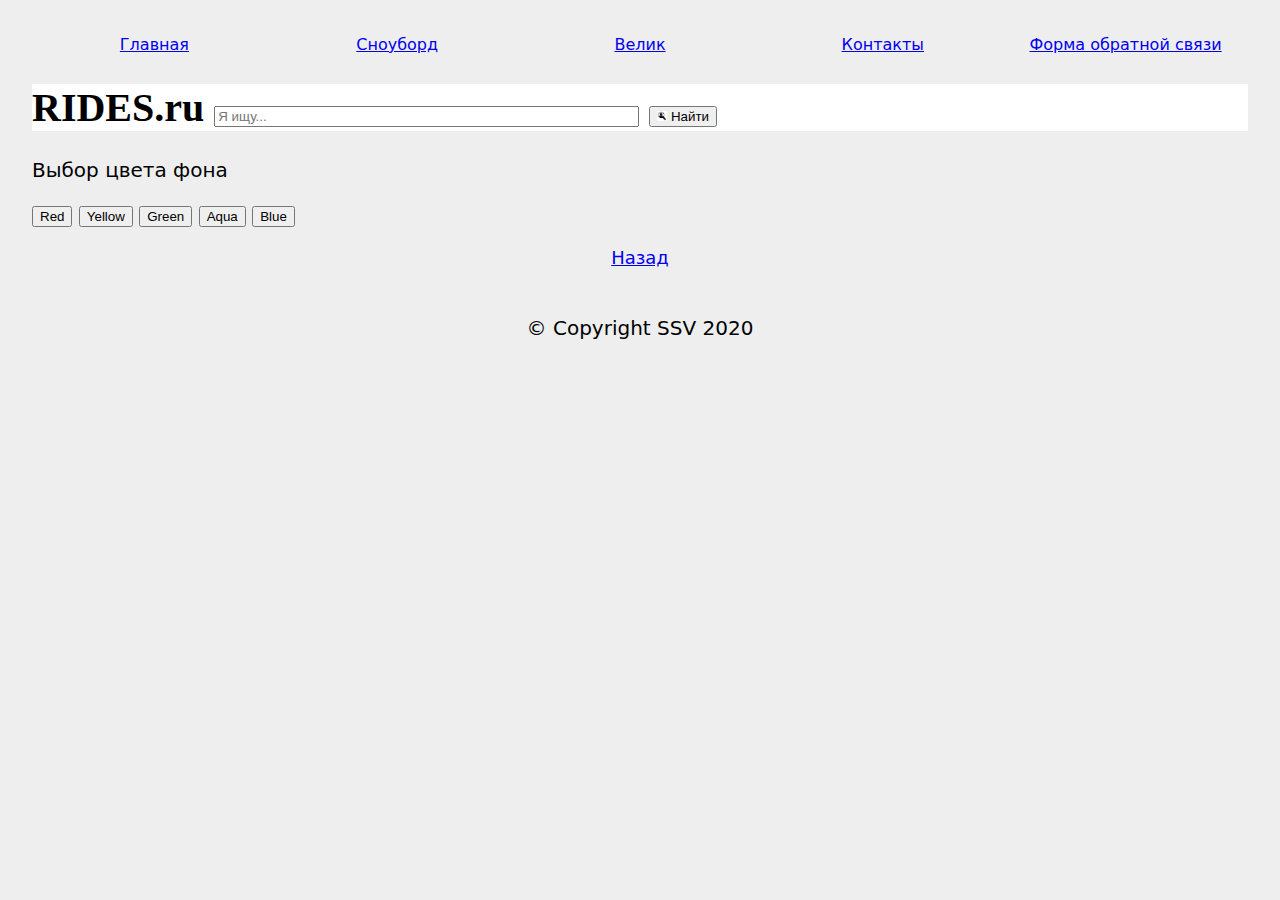
<file: RIDES/bike.html>
<html>
  <head>
    <meta charset="utf-8">
    <title>RIDES - сайт покатушек.</title>
    <link rel="stylesheet" href="css/style.css">
  </head>


  <body>
    <table width=100%>
      <tr align="center">
        <td width=20% ><a href="index.html">Главная</a></td>
        <td width=20%><a href="snowboard.html">Сноуборд</a></td>
        <td width=20%><a href="bike.html">Велик</a></td>
        <td width=20%><a href="contact.html">Контакты</a></td>
        <td width=20%><a href="contact-form.html">Форма обратной связи</a></td>
      </tr>
    </table>

    <header>
      <h1>
        RIDES.ru
        <input class="search"  size="50" placeholder="Я ищу...">
        <button><img src="images/search.jpg" width=10px> Найти</button>

      </h1>
    </header>

    <P>Выбор цвета фона</P>
    <FORM>
      <INPUT type="button" value="Red" onClick="get_color(0)">
      <INPUT type="button" value="Yellow" onClick="get_color(1)">
      <INPUT type="button" value="Green" onClick="get_color(2)">
      <INPUT type="button" value="Aqua" onClick="get_color(3)">
      <INPUT type="button" value="Blue" onClick="get_color(4)">
    </FORM>

  <center><font size="4"><a href="JSdinamic.html">Назад</a>
  </font></center><br><br>





    <footer align="center">&copy; Copyright SSV 2020</footer>


    <SCRIPT language="JavaScript">
    <!--
    function get_color(color_num)
    {
      var now_color=color_num;
      var my_color= new Array(5)
      my_color[0]="red";
      my_color[1]="yellow";
      my_color[2]="green";
      my_color[3]="aqua";
      my_color[4]="blue";
      document.bgColor=my_color[now_color];
    }
    //-->
  </SCRIPT>
</body>
</html>
</file>
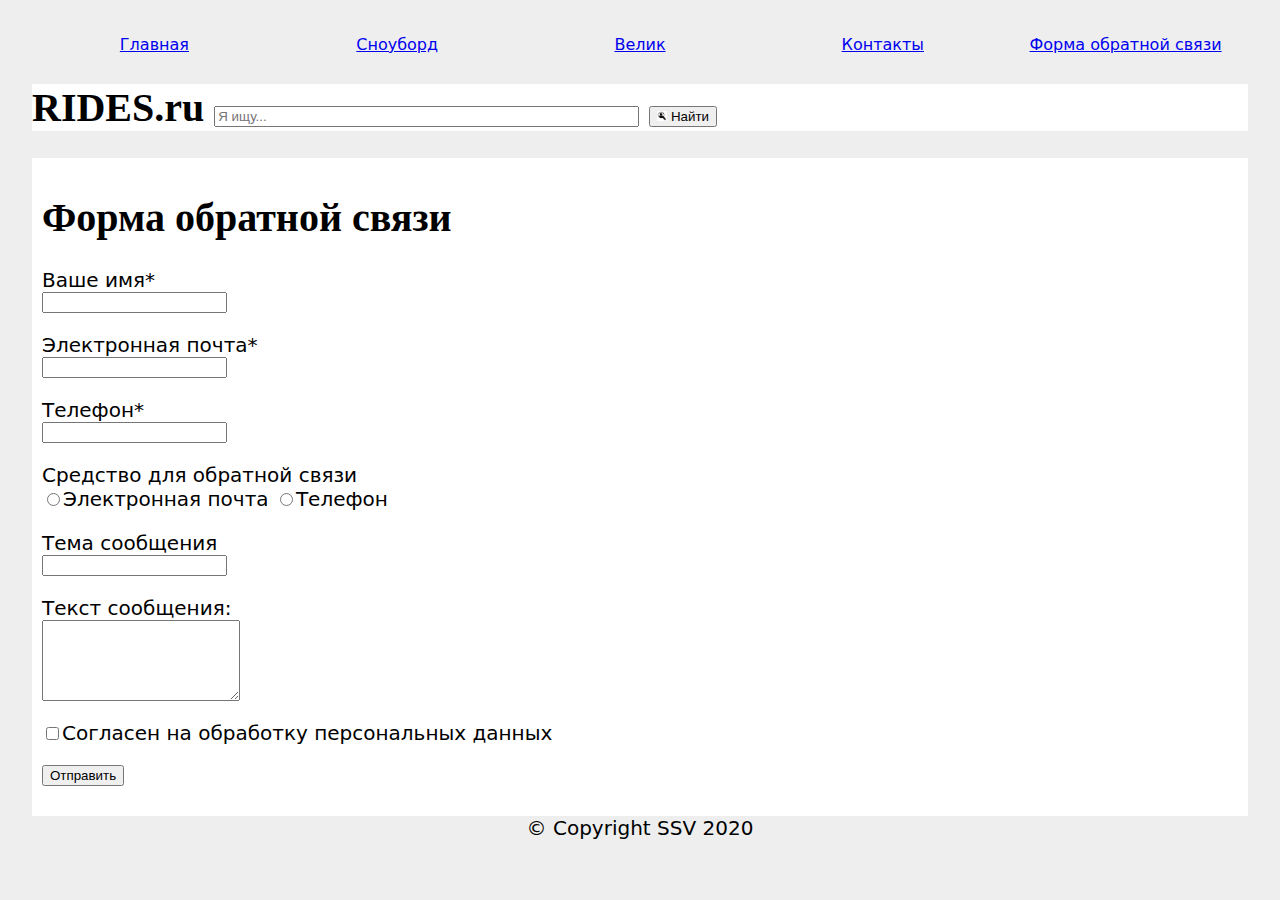
<file: RIDES/contact-form.html>
<html>
  <head>
    <meta charset="utf-8">
    <title>RIDES - сайт покатушек.</title>
    <link rel="stylesheet" href="css/style.css">
  </head>


  <body>
    <table width=100%>
      <tr align="center">
        <td width=20% ><a href="index.html">Главная</a></td>
        <td width=20%><a href="snowboard.html">Сноуборд</a></td>
        <td width=20%><a href="bike.html">Велик</a></td>
        <td width=20%><a href="contact.html">Контакты</a></td>
        <td width=20%><a href="contact-form.html">Форма обратной связи</a></td>
      </tr>
    </table>

    <header>
      <h1>
        RIDES.ru
        <input class="search"  size="50" placeholder="Я ищу...">
        <button><img src="images/search.jpg" width=10px> Найти</button>

      </h1>
    </header>

    <section>
      <h1>Форма обратной связи</h1>
      <form name="form" action="#" method="post" id="form_message">
        <p> <div class="titles">Ваше имя*</div> <input class="input" name="name" type="text"/> </p>
        <p> <div class="titles">Электронная почта*</div> <input class="input" name="email" type="text"/> </p>
        <p> <div class="titles">Телефон*</div> <input class="input" name="phone" type="text"/> </p>
        <label>Средство для обратной связи</label><br>
        <label>
          <input type="radio" name="status">Электронная почта
        </label>
        <label>
          <input type="radio" name="status">Телефон
        </label>
        <p> <div class="titles">Тема сообщения</div> <input class="input" name="subjects" type="text"/> </p>
        <p> <div class="titles">Текст сообщения:</div><textarea name="message" cols="22" rows="5" /></textarea></p>
        <label>
          <input type="checkbox">Согласен на обработку персональных данных
        </label>
        <p><input id="submit" value="Отправить" type="submit" /></p>
      </form>
    </section>

    <footer align="center">&copy; Copyright SSV 2020</footer>
</html>
</file>
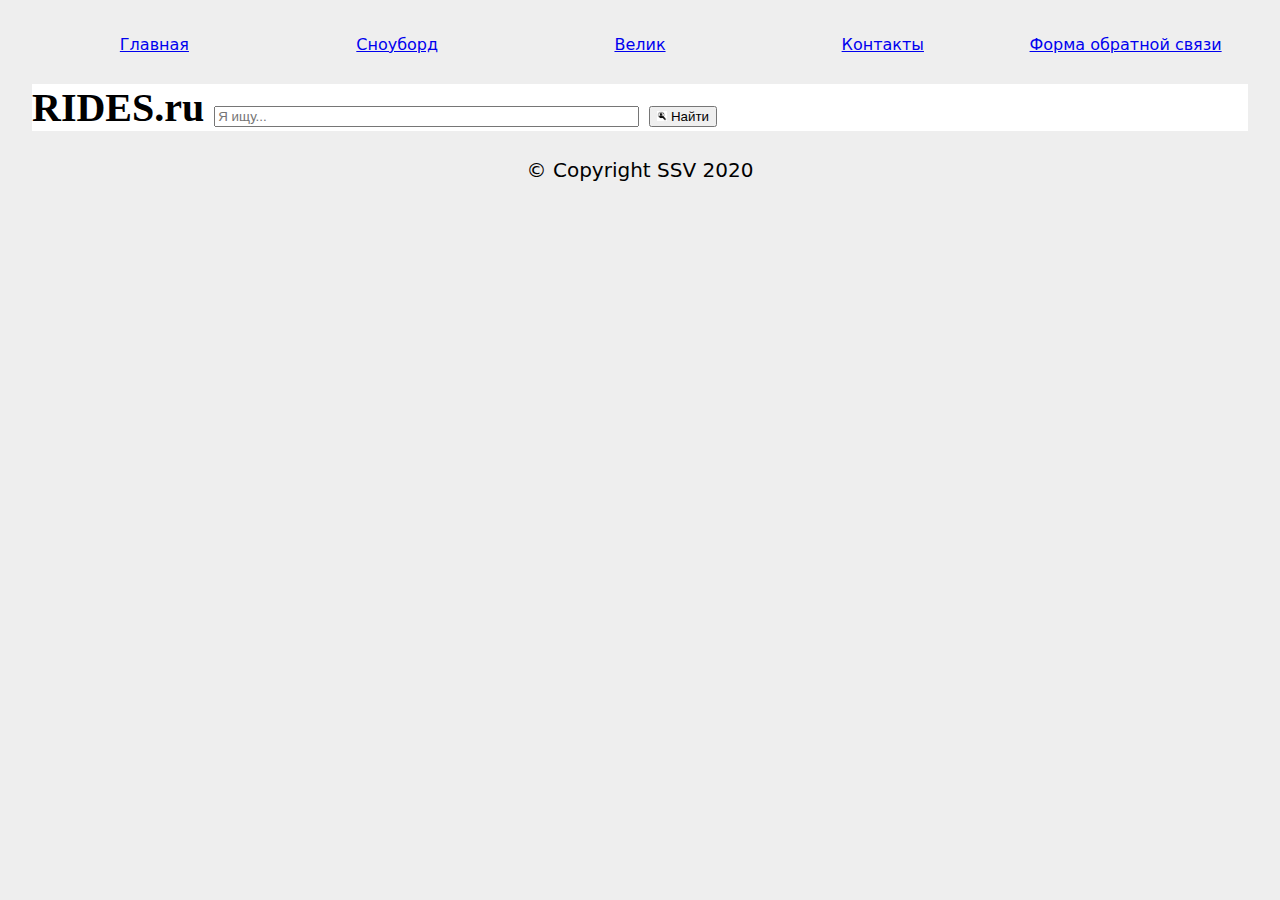
<file: RIDES/contact.html>
<html>
  <head>
    <meta charset="utf-8">
    <title>RIDES - сайт покатушек.</title>
    <link rel="stylesheet" href="css/style.css">
  </head>

  
  <body>
    <table width=100%>
      <tr align="center">
        <td width=20% ><a href="index.html">Главная</a></td>
        <td width=20%><a href="snowboard.html">Сноуборд</a></td>
        <td width=20%><a href="bike.html">Велик</a></td>
        <td width=20%><a href="contact.html">Контакты</a></td>
        <td width=20%><a href="contact-form.html">Форма обратной связи</a></td>
      </tr>
    </table>

    <header>
      <h1>
        RIDES.ru
        <input class="search"  size="50" placeholder="Я ищу...">
        <button><img src="images/search.jpg" width=10px> Найти</button>

      </h1>


    </header>




    <footer align="center">&copy; Copyright SSV 2020</footer>
</html>
</file>
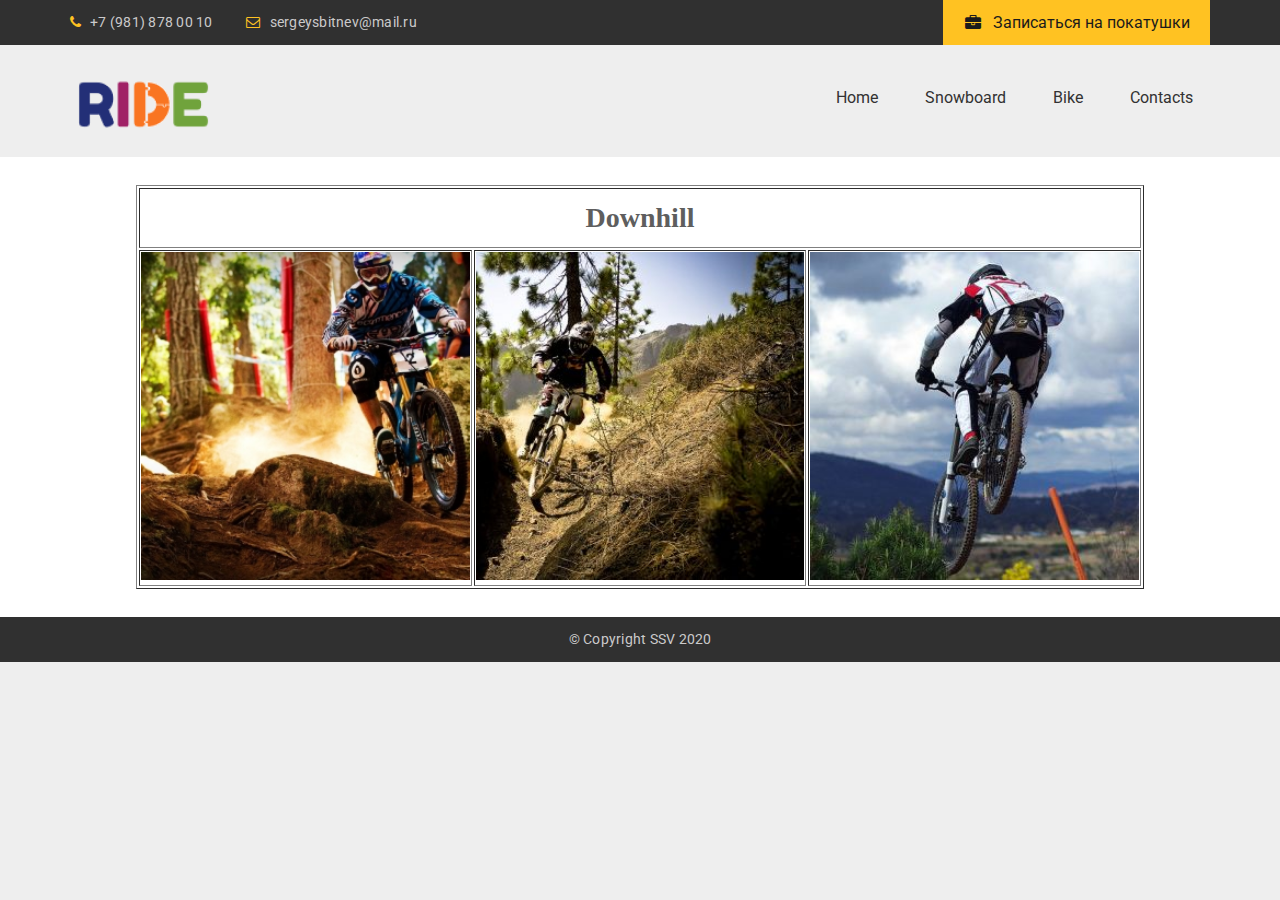
<file: RIDES2/bike.html>
<!DOCTYPE html>
<html lang="en">

<head>
    <meta charset="UTF-8">
    <meta name="viewport" content="width=device-width, initial-scale=1.0">
    <title>Document</title>
    <link rel="preconnect" href="https://fonts.gstatic.com">
    <link href="https://fonts.googleapis.com/css2?family=PT+Serif:wght@400;700&family=Roboto:wght@400;500&display=swap"
        rel="stylesheet">
    <link rel="stylesheet" href="css/normalize.css">
    <link rel="stylesheet" href="css/fonts.css">
    <link rel="stylesheet" href="css/style.css">
</head>

<body>
    <header class="header">
        <div class="header__top">
            <div class="container">
                <div class="header__contacts">
                    <a class="header__phone" href="tel:89818780010">+7 (981) 878 00 10</a>
                    <a class="header__email" href="#">sergeysbitnev@mail.ru</a>
                    <a class="header__btn" href="recording.html">Записаться на покатушки</a>
                </div>
            </div>
        </div>

        <div class="header__content">
            <div class="container">
                <div class="header__content-inner">

                    <div class="header logo">
                        <a href="index.html">
                            <img src="img/logo.png" alt="">
                        </a>
                    </div>

                    <div class="contextMenu">
                        <a href="#" class="clickMenu"><img src="img/menu.jpg" alt=""></a>


                        <div id="visibleMenu">
                            <ul>
                                <li><a href="index.html">Home</a></li>
                                <li><a href="snowboard.html">Snowboard</a></li>
                                <li><a href="bike.html">Bike</a></li>
                                <li><a href="contacts.html">Contacts</a></li>
                                <li><a href="recording.html">Recording</a></li>
                            </ul>
                        </div>
                    </div>

                    <nav class="menu">
                        <ul>
                            <li><a href="index.html">Home</a></li>
                            <li><a href="snowboard.html">Snowboard</a></li>
                            <li><a href="bike.html">Bike</a></li>
                            <li><a href="contacts.html">Contacts</a></li>
                        </ul>
                    </nav>
                </div>
            </div>
        </div>
    </header>

    <main>
        <br>
        <table border="1" align="center" width=80%>
            <tr>
                <td colspan="3">
                    <center>
                        <h1>Downhill</h1>
                    </center>
                </td>
            </tr>
            <tr>
                <td><img src="img/downhill1.jpg" alt="" width=100%></td>
                <td><img src="img/downhill2.jpg" alt="" width=100%></td>
                <td><img src="img/downhill3.jpg" alt="" width=100%></td>
            </tr>
        </table>
        <br>
    </main>

    <footer align="center">&copy; Copyright SSV 2020</footer>

    <script src="js/jquery-3.5.1.min.js"></script>
    <script src="js/script.js"></script>
</body>

</html>
</file>
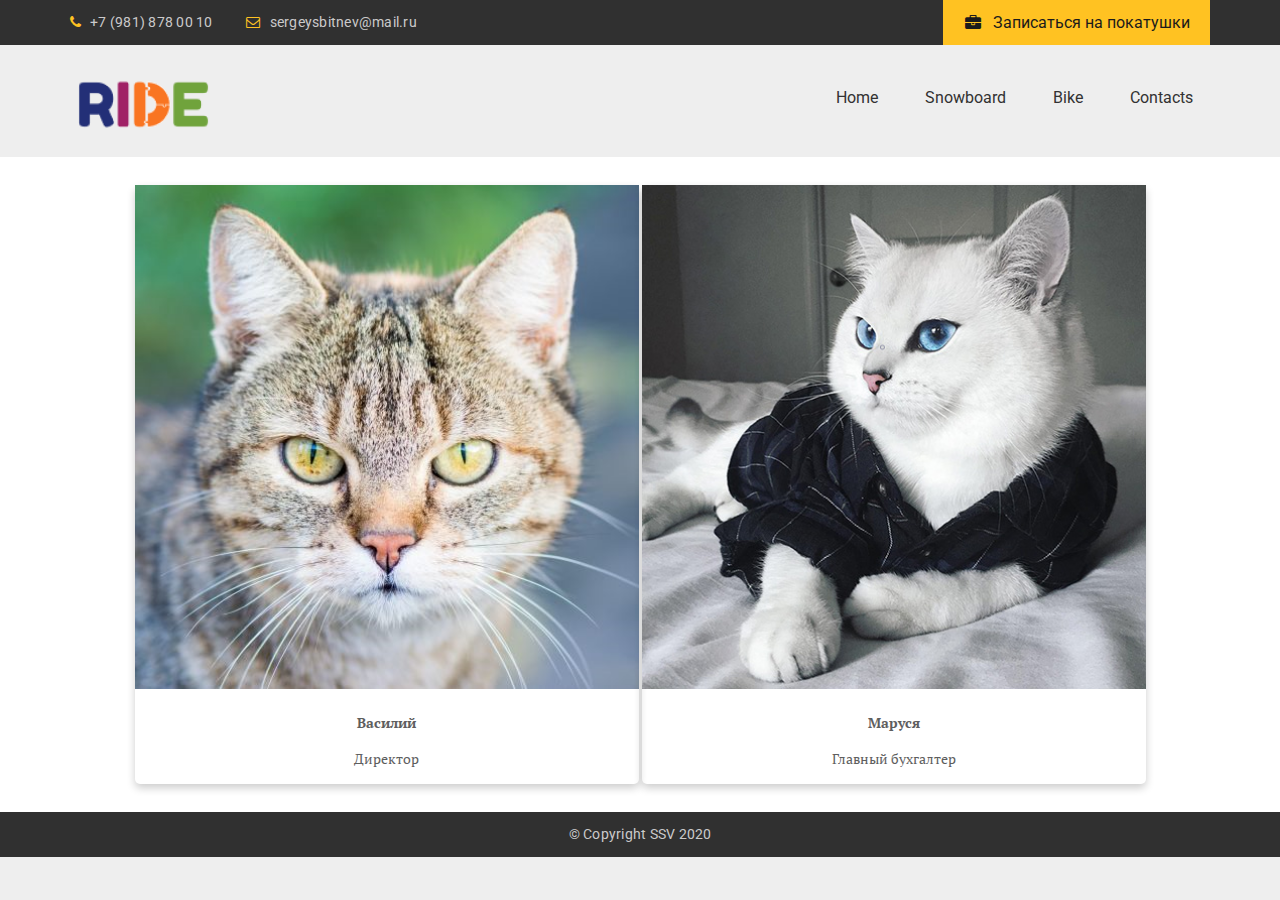
<file: RIDES2/contacts.html>
<!DOCTYPE html>
<html lang="en">

<head>
    <meta charset="UTF-8">
    <meta name="viewport" content="width=device-width, initial-scale=1.0">
    <title>Document</title>
    <link rel="preconnect" href="https://fonts.gstatic.com">
    <link href="https://fonts.googleapis.com/css2?family=PT+Serif:wght@400;700&family=Roboto:wght@400;500&display=swap"
        rel="stylesheet">
    <link rel="stylesheet" href="css/normalize.css">
    <link rel="stylesheet" href="css/fonts.css">
    <link rel="stylesheet" href="css/style.css">
</head>

<body>
    <header class="header">
        <div class="header__top">
            <div class="container">
                <div class="header__contacts">
                    <a class="header__phone" href="tel:89818780010">+7 (981) 878 00 10</a>
                    <a class="header__email" href="#">sergeysbitnev@mail.ru</a>
                    <a class="header__btn" href="recording.html">Записаться на покатушки</a>
                </div>
            </div>
        </div>

        <div class="header__content">
            <div class="container">
                <div class="header__content-inner">

                    <div class="header logo">
                        <a href="index.html">
                            <img src="img/logo.png" alt="">
                        </a>
                    </div>

                    <div class="contextMenu">
                        <a href="#" class="clickMenu"><img src="img/menu.jpg" alt=""></a>


                        <div id="visibleMenu">
                            <ul>
                                <li><a href="index.html">Home</a></li>
                                <li><a href="snowboard.html">Snowboard</a></li>
                                <li><a href="bike.html">Bike</a></li>
                                <li><a href="contacts.html">Contacts</a></li>
                                <li><a href="recording.html">Recording</a></li>
                            </ul>
                        </div>
                    </div>

                    <nav class="menu">
                        <ul>
                            <li><a href="index.html">Home</a></li>
                            <li><a href="snowboard.html">Snowboard</a></li>
                            <li><a href="bike.html">Bike</a></li>
                            <li><a href="contacts.html">Contacts</a></li>
                        </ul>
                    </nav>
                </div>
            </div>
        </div>
    </header>

    <main>
        <br>
        <center>

            <div class="card">
                <img src="img/dirik.png" alt="Avatar" style="width:100%" style="border-radius: 5px 5px 0 0;">
                <div class="container2">
                    <h4><b>Василий</b></h4>
                    <p>Директор</p>
                </div>
            </div>

            <div class="card">
                <img src="img/glavbyh.png" alt="Avatar" style="width:100%" style="border-radius: 5px 5px 0 0;">
                <div class="container2">
                    <h4><b>Маруся</b></h4>
                    <p>Главный бухгалтер</p>
                </div>
            </div>
        </center>
        <br>
    </main>

    <footer align="center">&copy; Copyright SSV 2020</footer>

    <script src="js/jquery-3.5.1.min.js"></script>
    <script src="js/script.js"></script>
</body>

</html>
</file>
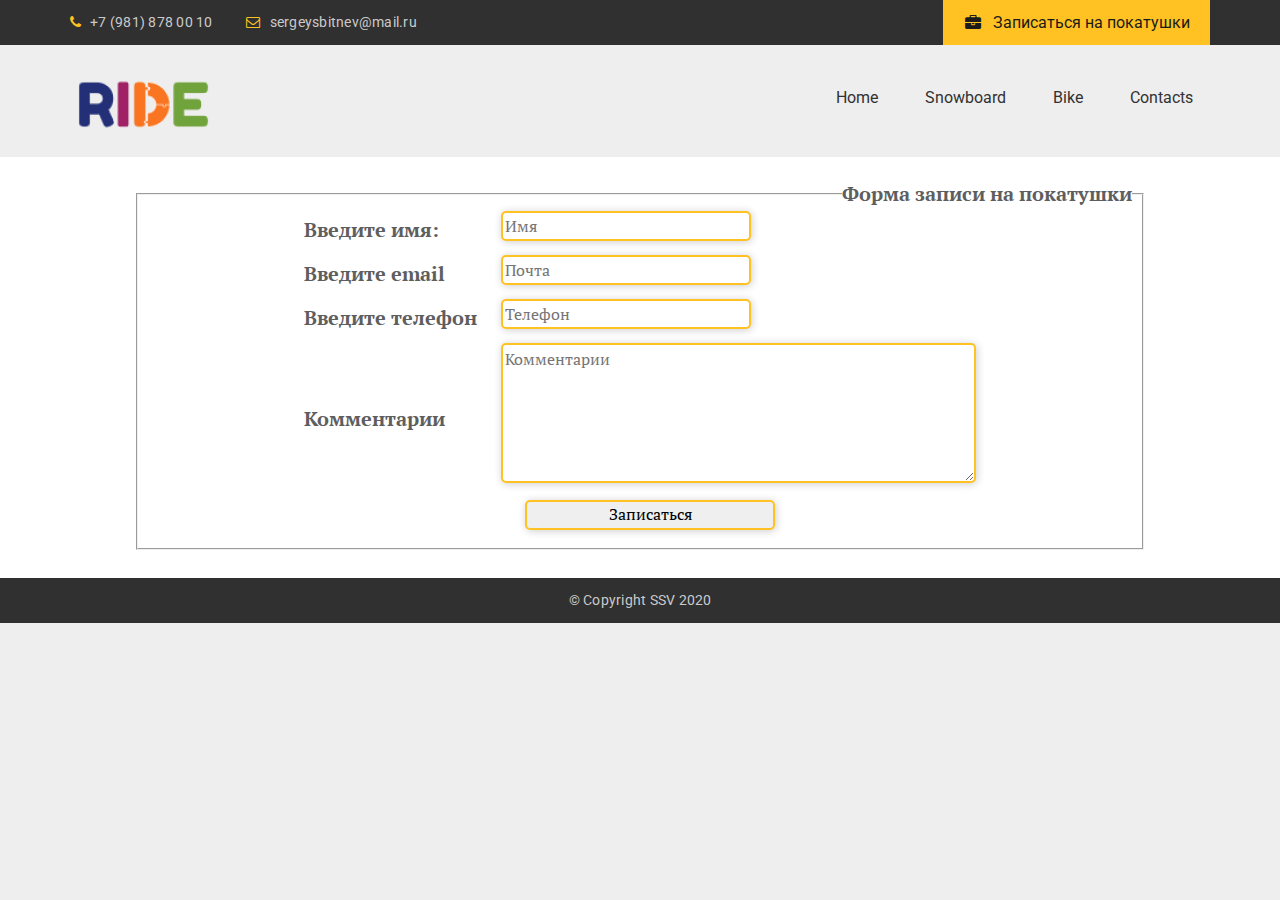
<file: RIDES2/recording.html>
<!DOCTYPE html>
<html lang="en">

<head>
    <meta charset="UTF-8">
    <meta name="viewport" content="width=device-width, initial-scale=1.0">
    <title>Document</title>
    <link rel="preconnect" href="https://fonts.gstatic.com">
    <link href="https://fonts.googleapis.com/css2?family=PT+Serif:wght@400;700&family=Roboto:wght@400;500&display=swap"
        rel="stylesheet">
    <link rel="stylesheet" href="css/normalize.css">
    <link rel="stylesheet" href="css/fonts.css">
    <link rel="stylesheet" href="css/style.css">
</head>

<body>
    <header class="header">
        <div class="header__top">
            <div class="container">
                <div class="header__contacts">
                    <a class="header__phone" href="tel:89818780010">+7 (981) 878 00 10</a>
                    <a class="header__email" href="#">sergeysbitnev@mail.ru</a>
                    <a class="header__btn" href="recording.html">Записаться на покатушки</a>
                </div>
            </div>
        </div>

        <div class="header__content">
            <div class="container">
                <div class="header__content-inner">

                    <div class="header logo">
                        <a href="index.html">
                            <img src="img/logo.png" alt="">
                        </a>
                    </div>

                    <div class="contextMenu">
                        <a href="#" class="clickMenu"><img src="img/menu.jpg" alt=""></a>


                        <div id="visibleMenu">
                            <ul>
                                <li><a href="index.html">Home</a></li>
                                <li><a href="snowboard.html">Snowboard</a></li>
                                <li><a href="bike.html">Bike</a></li>
                                <li><a href="contacts.html">Contacts</a></li>
                                <li><a href="recording.html">Recording</a></li>
                            </ul>
                        </div>
                    </div>

                    <nav class="menu">
                        <ul>
                            <li><a href="index.html">Home</a></li>
                            <li><a href="snowboard.html">Snowboard</a></li>
                            <li><a href="bike.html">Bike</a></li>
                            <li><a href="contacts.html">Contacts</a></li>
                        </ul>
                    </nav>
                </div>
            </div>
        </div>
    </header>

    <main>
        <br>
        <center>

            <form>
                <fieldset>
                    <legend align="right">Форма записи на покатушки</legend>
                    <table>
                        <tr>
                            <td><label for="name">Введите имя:</label></td>
                            <td><input id="name" type="text" placeholder="Имя"></td>
                        </tr>
                        <tr>
                            <td><label for="mail">Введите email</label></td>
                            <td><input id="mail" type="email" placeholder="Почта"></td>
                        </tr>
                        <tr>
                            <td><label for="phone">Введите телефон</label></td>
                            <td><input id="phone" type="phone" placeholder="Телефон"></td>
                        </tr>
                        <tr>
                            <td><label for="comments">Комментарии</label></td>
                            <td><textarea name="" id="comments" cols="50" rows="7" placeholder="Комментарии"></textarea>
                            </td>
                        </tr>
                    </table>
                    <input type="submit" id="button" value="Записаться" />
                </fieldset>
            </form>
        </center>
        <section id="display_data">

        </section>


        <br>
    </main>

    <footer align="center">&copy; Copyright SSV 2020</footer>

    <script>
        function doFirst() {
            var button = document.getElementById('button');
            button.addEventListener("click", save, false);
            display();

        }

        function save() {
            var name = document.getElementById('name').value;
            var mail = document.getElementById('mail').value;
            var phone = document.getElementById('phone');
            var comments = document.getElementById('comments');
            sessionStorage.setItem(name, mail);
            display();
            name.value = "";
            mail.value = "";
            phone.value = "";
            comments.value = "";

        }

        function display() {
            var display_data = document.getElementById('display_data');
            display_data.innerHTML = "";
            for (var i = 0; i < sessionStorage.length; i++) {
                var a = sessionStorage.key(i);
                var b = sessionStorage.getItem(a);
                display_data.innerHTML += a + " - " + b + "<br>";
            }
        }

        window.addEventListener("load", doFirst, false);

    </script>
</body>

</html>
</file>
<file: RIDES/css/style.css>
* {
  box-sizing: border-box;
}
h1{
  font-family: Brush Script MT, Brush Script Std, cursive;
}

body {
  background: #eee;
  margin: 2rem;
  font: 500 125% system-ui, sans-serif;
}
header{
  background: white;
}
main{
  background: white;
  padding: 10px;
}
section{
  background: white;
  padding: 10px;
}
.news{
  background: white;
}
.page-wrapper {
  display: grid;
  gap: 1rem;

  grid-template-areas:
    "snowboard bike";
}
.page-wrapper > * {
  background: white;
  padding: 1rem;
}
@media (max-width: 700px) {
  .page-wrapper {
    grid-template-columns: 100%;
    grid-template-areas:
      "snowboard"
      "bike";
}
@media (max-width: 500px) {
  body {
    margin: 0;
  }
}

img {
  max-width: 100%;
  max-height: 100%;
}
</file>
<file: RIDES2/css/fonts.css>
@font-face {
  font-family: 'icomoon';
  src:  url('../fonts/icomoon.eot?y4nz0r');
  src:  url('../fonts/icomoon.eot?y4nz0r#iefix') format('embedded-opentype'),
    url('../fonts/icomoon.ttf?y4nz0r') format('truetype'),
    url('../fonts/icomoon.woff?y4nz0r') format('woff'),
    url('../fonts/icomoon.svg?y4nz0r#icomoon') format('svg');
  font-weight: normal;
  font-style: normal;
  font-display: block;
}

[class^="icon-"], [class*=" icon-"] {
  /* use !important to prevent issues with browser extensions that change fonts */
  font-family: 'icomoon' !important;
  speak: never;
  font-style: normal;
  font-weight: normal;
  font-variant: normal;
  text-transform: none;
  line-height: 1;

  /* Better Font Rendering =========== */
  -webkit-font-smoothing: antialiased;
  -moz-osx-font-smoothing: grayscale;
}

.icon-envelope-o:before {
  content: "\f003";
}
.icon-check:before {
  content: "\f00c";
}
.icon-map-marker:before {
  content: "\f041";
}
.icon-phone:before {
  content: "\f095";
}
.icon-briefcase:before {
  content: "\f0b1";
}
.icon-bars:before {
  content: "\f0c9";
}
.icon-navicon:before {
  content: "\f0c9";
}
.icon-reorder:before {
  content: "\f0c9";
}
.icon-angle-left:before {
  content: "\f104";
}
.icon-angle-right:before {
  content: "\f105";
}
.icon-quote-right:before {
  content: "\f10e";
}
</file>
<file: RIDES2/css/style.css>
*{
    box-sizing: border-box;
}
a{
    text-decoration: none;
    display: inline-block;
}

ul,
li{
    list-style: none;
    margin: 0;
    padding: 0;
}
.container{
    max-width: 1170px;
    margin: 0 auto;
    padding: 0 15px;
}

.contextMenu{
    display: none;
}

body{
    background: #eee;
    font-family: 'PT Serif', serif;
    /*font-family: 'Roboto', sans-serif;*/
    font-weight: 400;
    font-size: 14px;
    line-height: 18px;
    color: #5e5e5e;
}
h1{
    font-family: Brush Script MT, Brush Script Std, cursive;
  }
header{
    font-family: 'Roboto', sans-serif;
}

#visibleMenu{
    position: absolute;
    background: #eee;
    box-shadow: 2px 2px 15px rgba(0,0,0.5);
    z-index: 100;
    display: none;

}
#visibleMenu a{
    display: block;
    color: #323232;
    font-size: 16px;
    line-height: 36px;
    border: 1px solid transparent;
    padding: 0px 16px;
    transition: all .3s;
}
#visibleMenu a:hover{
    background-color: #ffc222;
}

.header__top{
    background-color: #303030;
}
.header__btn{
    float: right;
    line-height: 36px;
    color: #1b1b1b;
    background-color: #ffc222;
    padding: 5px 20px 4px 50px;
    font-size: 16px;
    position: relative;
}
.header__btn:before{
    content: "\f0b1";
    font-family: 'icomoon';
    position: absolute;
    left: 22px;
    color: #1b1b1b;
}
.header__contacts:after{
    content: "";
    clear: both;
    display: block;
}
.header__phone,
.header__email{
    color: #cbcacb;
    letter-spacing: 0.25px;
    line-height: 45px;
    position: relative;
}
.header__phone{
    padding-left: 20px;
    padding-right: 30px;
}
.header__phone:before{
    content: "\f095";
    font-family: 'icomoon';
    position: absolute;
    left: 0;
    color: #ffc222;
}
.header__email{
    padding-left: 24px;
}
.header__email:before{
    content: "\f003";
    font-family: 'icomoon';
    position: absolute;
    left: 0;
    color: #ffc222;
}
.header__content{
    padding: 34px 0px 23px;
}
.header__content-inner{
    display: flex;
    justify-content: space-between;

}
.menu li{
    display: inline-block;
}
.menu a{
    color: #323232;
    font-size: 16px;
    line-height: 36px;
    border: 1px solid transparent;
    padding: 0px 16px;
    transition: all .3s;
}
.menu a:hover{
    border-color: #ffc222;
}
.menu li + li{
    padding-left: 10px;
}
.slider{
    position: relative;
    margin: auto;
}
.prev, .next{
    cursor: pointer;
    position: absolute;
    top: 50%;
    width: auto;
    margin-top: -22px;
    padding: 16px;
    color: red;
    font-weight: bold;
    font-size: 18px;
    transition: 0.6s ease;
    border-radius: 0 3px 3px 0;
}

.next{
    right: 0;
    border-radius: 3px 0 0 3px;
}

.prev:hover, .next:hover{
    background-color: rgba(0,0,0,0.8);
}

.text{
    color: #f2f2f2;
    font-size: 12px;
    padding: 8px 12 px;
    position: absolute;
    top: 0;
}


.fade{
    -webkit-animation-name: fade;
    -webkit-animation-duration: 1.5s;
    animation-name: fade;
    animation-duration: 1.5s;
}
@-webkit-keyframes fade{
    from{opacity: .4;}
    to{opacity: 1;}
}
@keyframes fade{
    from{opacity: .4;}
    to{opacity: 1;}
}

.page-wrapper {
    display: grid;
    gap: 1rem;
    grid-template-areas:
      "snowboard bike";
}

.page-wrapper > * {
    background: white;
    padding: 1rem;
}

@media (max-width: 700px) {
    .page-wrapper {
      grid-template-columns: 100%;
      grid-template-areas:
        "snowboard"
        "bike";
    }
}

@media (max-width: 500px) {
    body {
      margin: 0;
    }
}
@media (max-width: 930px){
    .menu{
        display: none;
    }
    .contextMenu{
        display: inline;
    }
    .header__content-inner{
        justify-content: start;
    }
}

main{
    background: white;
    padding: 10px;
}

footer{
    font-family: 'Roboto', sans-serif;
    background-color: #303030;
    color: #cbcacb;
    letter-spacing: 0.25px;
    line-height: 45px;
    position: relative;
}

.card {
    box-shadow: 0 4px 8px 0 rgba(0,0,0,0.2);
    transition: 0.3s;
    width: 40%;
    border-radius: 5px;
    display: inline-block
}
.container2 {
    padding: 2px 16px;
}

form fieldset{
    width: 80%;
}
form legend, form label{
    font-size: 20px;
    font-weight: bold;
}
form button {
    height: 50px;
    font-size: 20px;
    background: #ffc222;
    border-radius: 10px;
    padding: 10px 15px;
    line-height: 25px;
    border: none;
}
form button:hover{
    box-shadow: 0 8px 16px 0 rgba(0,0,0,0.2);
}

form input{
    width: 250px;
    height: 30px;
}
form textarea{
    padding-top: 5px;
    resize: vertical;
}
form input, form textarea{
    margin-bottom: 10px;
    margin-left: 20px;
    font-size: 16px;
    border-radius: 5px;
    border: 2px solid #ffc222 ;
    box-shadow: 1px 1px 8px 0 rgba(0,0,0,0.2);
}
</file>
